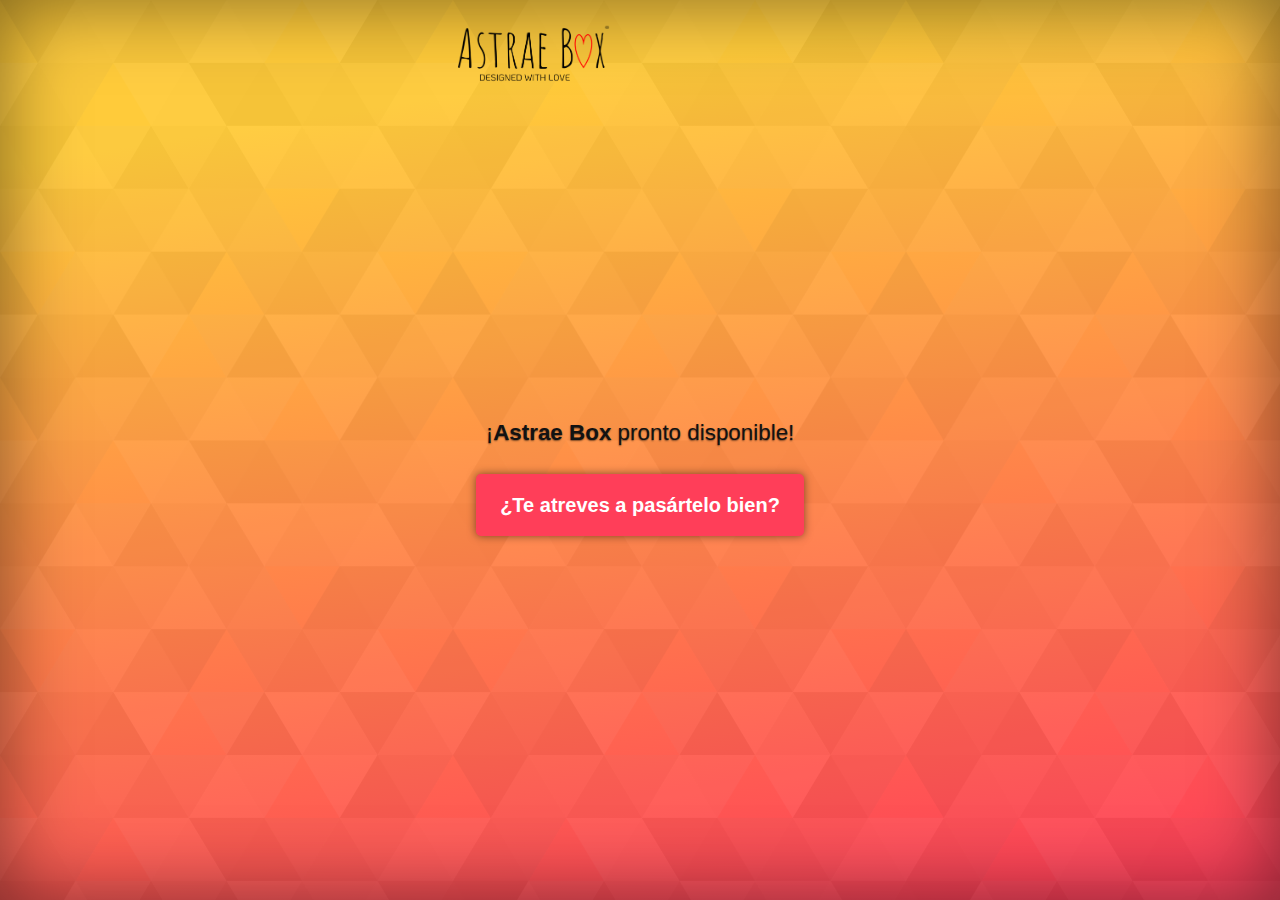
<file: index.html>
<!DOCTYPE html>
<html class="no-js" lang="en">
<head>
    <title>Astrae Box</title>
    <meta name="description" content="Nuevas Sorpresas cada mes y sin Suscripciones. Descubre la Sexualidad como nunca antes.
    Para ti, para tu pareja o para tus amigos, adéntrate al mundo de la Pasión." />
    <meta http-equiv="x-ua-compatible" content="ie=edge">
    <meta name="viewport" content="width=device-width, initial-scale=1.0" />

    <link rel="stylesheet" href="https://fonts.googleapis.com/css?family=Raleway:400,800">
    <link rel="stylesheet" href="https://use.fontawesome.com/releases/v5.5.0/css/all.css" integrity="sha384-B4dIYHKNBt8Bc12p+WXckhzcICo0wtJAoU8YZTY5qE0Id1GSseTk6S+L3BlXeVIU" crossorigin="anonymous">
    <!--link rel="stylesheet" href="/css/bootstrap.css">-->
    <link rel="stylesheet" href="https://stackpath.bootstrapcdn.com/bootstrap/4.1.3/css/bootstrap.min.css" integrity="sha384-MCw98/SFnGE8fJT3GXwEOngsV7Zt27NXFoaoApmYm81iuXoPkFOJwJ8ERdknLPMO" crossorigin="anonymous">
    <link rel="stylesheet" href="/css/styles.css">
</head>
<body class="text-center">
    <!-- Sección Cover -->
    <div class="cover-container d-flex mx-auto">
        <div class="cover-wrapper d-flex mx-auto flex-column">
            <header class="masthead mb-auto">
                <div class="inner">
                    <img class="masthead-brand nav-logotipo" src="/assets/logo.png" alt="Logotipo Astrae Box">                        
                </div>
            </header>
            <main role="main" class="inner cover">
                <p class="cover-description">¡<b>Astrae Box</b> pronto disponible!</p>
                <p class="lead">
                    <a href="#productos" id="boton-action" class="dat-btn btn btn-lg btn-secondary smooth-scroll">¿Te atreves a pasártelo bien?</a>
                </p>
            </main>
            <footer class="mastfoot mt-auto">
                <div class="inner">
                    <p><a class="flecha-abajo smooth-scroll" href="#descripcion">
                        <!--<i class="fas fa-angle-double-down"></i>-->
                        <i class="fas fa-angle-down"></i>
                    </a></p>
                </div>
            </footer>
        </div>
    </div>

            <!-- Scripts -->
            <!-- <script src="https://js.stripe.com/v3/"></script> -->
            <script src="/js/jquery.min.js"></script>
            <script src="/js/bootstrap.min.js"></script>
            <!-- Smooth scroll -->
            <script>
                $("a.smooth-scroll").on('click', function(e) {
                
                    // prevent default anchor click behavior
                    e.preventDefault();
                    
                    // store hash
                    var hash = this.hash;
                    
                    // animate
                    $('html, body').animate({
                        scrollTop: $(hash).offset().top
                    }, 300, function(){
                    
                        // when done, add hash to url
                        // (default click behaviour)
                        window.location.hash = hash;
                    });
                    
                });
            </script>

            <!-- Load Stripe.js on your website. -->
    <script src="https://js.stripe.com/v3"></script>

    <!-- Create a button that your customers click to complete their purchase. -->


    <script>
    var stripe = Stripe('pk_test_cRc4ulS65MTe1QmIRrpSnbFt', {
        betas: ['checkout_beta_4']
    });

    var checkoutButton = document.getElementById('checkout-button');
    checkoutButton.addEventListener('click', function () {
        // When the customer clicks on the button, redirect
        // them to Checkout.
        stripe.redirectToCheckout({
        items: [{sku: 'sku_EeGZQ5ZMFUl1wT', quantity: 1}],
        locale: 'es',
        //billing_address_collection: 'required',
        // Note that it is not guaranteed your customers will be redirected to this
        // URL *100%* of the time, it's possible that they could e.g. close the
        // tab between form submission and the redirect.
        successUrl: 'https://your-website.com/success',
        cancelUrl: 'https://your-website.com/canceled',
        })
        .then(function (result) {
        if (result.error) {
            // If `redirectToCheckout` fails due to a browser or network
            // error, display the localized error message to your customer.
            var displayError = document.getElementById('error-message');
            displayError.textContent = result.error.message;
        }
        });
    });
    </script>
</body>
</html>
</file>
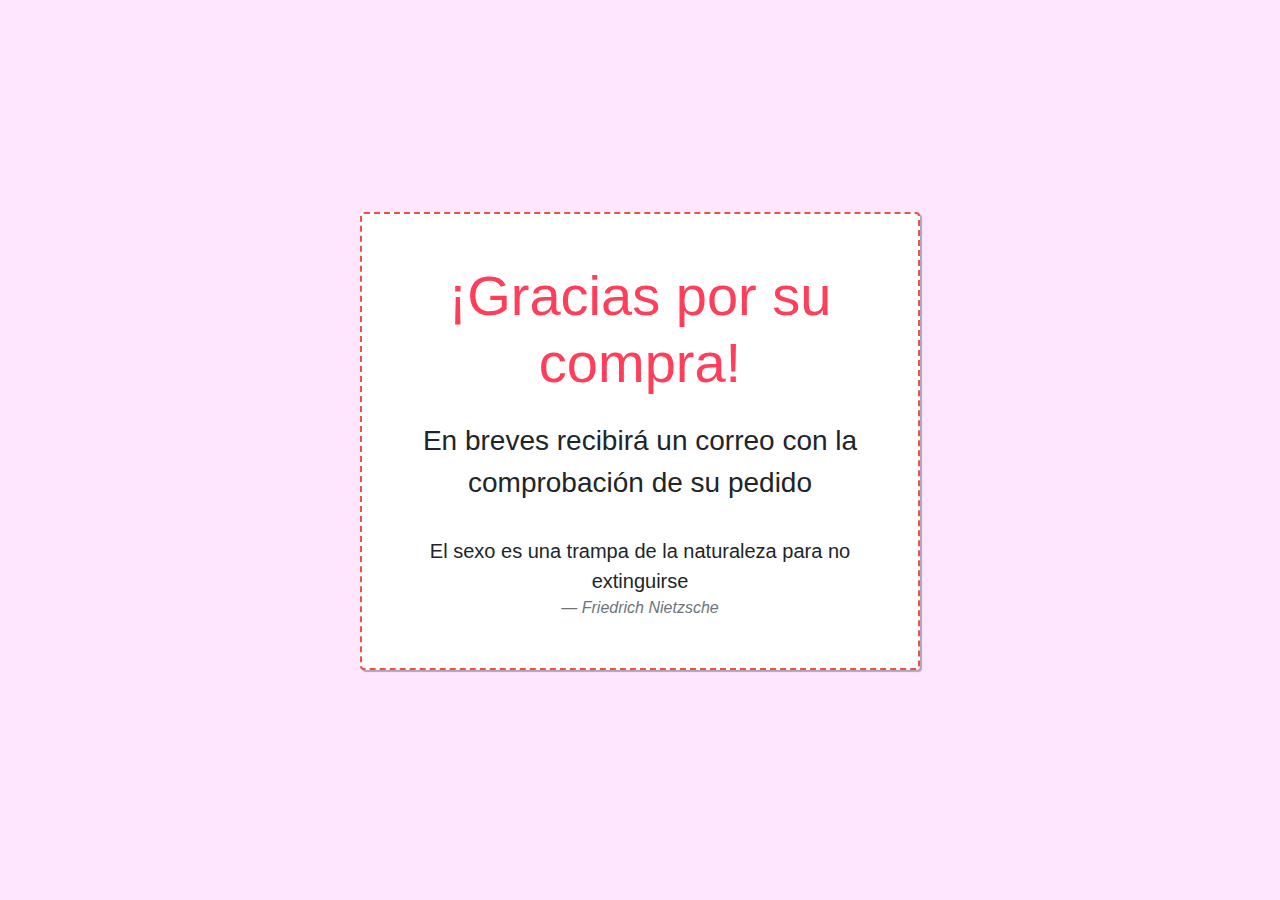
<file: gracias_su_compra.html>
<!DOCTYPE html>
<html class="no-js" lang="es">
    <head>
        <title>Gracias por su compra</title>
        <meta http-equiv="x-ua-compatible" content="ie=edge">
	    <meta name="viewport" content="width=device-width, initial-scale=1.0" />

        <link rel="stylesheet" href="https://fonts.googleapis.com/css?family=Raleway:400,800">
        <link rel="stylesheet" href="https://use.fontawesome.com/releases/v5.5.0/css/all.css" integrity="sha384-B4dIYHKNBt8Bc12p+WXckhzcICo0wtJAoU8YZTY5qE0Id1GSseTk6S+L3BlXeVIU" crossorigin="anonymous">
        <!--link rel="stylesheet" href="/css/bootstrap.css">-->
        <link rel="stylesheet" href="https://stackpath.bootstrapcdn.com/bootstrap/4.1.3/css/bootstrap.min.css" integrity="sha384-MCw98/SFnGE8fJT3GXwEOngsV7Zt27NXFoaoApmYm81iuXoPkFOJwJ8ERdknLPMO" crossorigin="anonymous">
        <link rel="stylesheet" href="/css/styles.css">
    </head>

    <body class="fullpage-cover compras-fondo text-center">
        <div id="modulo-gracias" class="modulo-central col-md-6 mx-auto">
            <h1 id="titulo-gracias" class="display-4">¡Gracias por su compra!</h1>
            <p id="info-gracias">En breves recibirá un correo con la comprobación de su pedido</p>
            <blockquote id="cita-gracias" class="blockquote">
                <p class="mb-0">El sexo es una trampa de la naturaleza para no extinguirse</p>
                <cite class="blockquote-footer">Friedrich Nietzsche</cite>
            </blockquote>
        </div>
        

        <!-- Scripts -->
        <script src="https://js.stripe.com/v3/"></script>
        <script src="/js/jquery.min.js"></script>
        <script src="/js/bootstrap.min.js"></script>
        <script>
            $("a.smooth-scroll").on('click', function(e) {
            
                // prevent default anchor click behavior
                e.preventDefault();
                
                // store hash
                var hash = this.hash;
                
                // animate
                $('html, body').animate({
                    scrollTop: $(hash).offset().top
                }, 300, function(){
                
                    // when done, add hash to url
                    // (default click behaviour)
                    window.location.hash = hash;
                });
                
            });
        </script>
    </body>
</html>
</file>
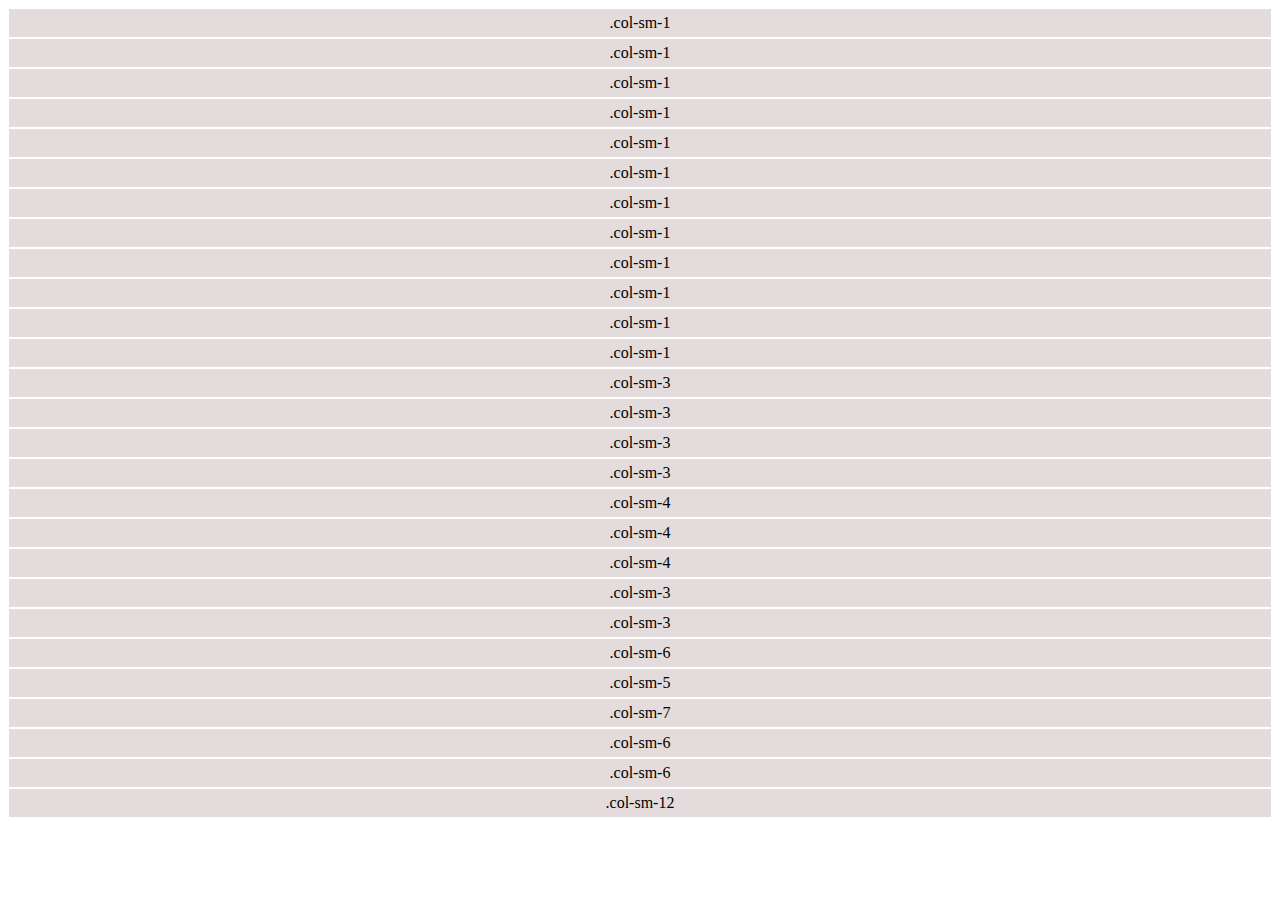
<file: test.html>
<html lang="en">
   <head>
      <!-- Meta tags -->
      <meta charset="utf-8">
      <meta name="viewport" content="width=device-width, initial-scale=1, shrink-to-fit=no">
      <!-- Bootstrap CSS -->
      <link rel="stylesheet" href="https://stackpath.bootstrapcdn.com/bootstrap/4.1.3/css/bootstrap.min.css" integrity="sha384-MCw98/SFnGE8fJT3GXwEOngsV7Zt27NXFoaoApmYm81iuXoPkFOJwJ8ERdknLPMO" crossorigin="anonymous">
      <title>Bootstrap 4 Example</title>
      <style>
         .grid_system  div[class^="col"] {
         border: 1px solid white;
         background: #e4dcdc;
         text-align: center;
         padding-top: 5px;
         padding-bottom: 5px
         }
      </style>
   </head>
   <body>
      <div class="grid_system">
         <div class="row">
            <div class="col-sm-1">.col-sm-1</div>
            <div class="col-sm-1">.col-sm-1</div>
            <div class="col-sm-1">.col-sm-1</div>
            <div class="col-sm-1">.col-sm-1</div>
            <div class="col-sm-1">.col-sm-1</div>
            <div class="col-sm-1">.col-sm-1</div>
            <div class="col-sm-1">.col-sm-1</div>
            <div class="col-sm-1">.col-sm-1</div>
            <div class="col-sm-1">.col-sm-1</div>
            <div class="col-sm-1">.col-sm-1</div>
            <div class="col-sm-1">.col-sm-1</div>
            <div class="col-sm-1">.col-sm-1</div>
         </div>
         <div class="row">
            <div class="col-sm-3">.col-sm-3</div>
            <div class="col-sm-3">.col-sm-3</div>
            <div class="col-sm-3">.col-sm-3</div>
            <div class="col-sm-3">.col-sm-3</div>
         </div>
         <div class="row">
            <div class="col-sm-4">.col-sm-4</div>
            <div class="col-sm-4">.col-sm-4</div>
            <div class="col-sm-4">.col-sm-4</div>
         </div>
         <div class="row">
            <div class="col-sm-3">.col-sm-3</div>
            <div class="col-sm-3">.col-sm-3</div>
            <div class="col-sm-6">.col-sm-6</div>
         </div>
         <div class="row">
            <div class="col-sm-5">.col-sm-5</div>
            <div class="col-sm-7">.col-sm-7</div>
         </div>
         <div class="row">
            <div class="col-sm-6">.col-sm-6</div>
            <div class="col-sm-6">.col-sm-6</div>
         </div>
         <div class="row">
            <div class="col-sm-12">.col-sm-12</div>
         </div>
      </div>
      <!-- jQuery first, then Popper.js, then Bootstrap JS -->
      <script src="https://code.jquery.com/jquery-3.3.1.slim.min.js" integrity="sha384-q8i/X+965DzO0rT7abK41JStQIAqVgRVzpbzo5smXKp4YfRvH+8abtTE1Pi6jizo" crossorigin="anonymous"></script>
      <script src="https://cdnjs.cloudflare.com/ajax/libs/popper.js/1.14.3/umd/popper.min.js" integrity="sha384-ZMP7rVo3mIykV+2+9J3UJ46jBk0WLaUAdn689aCwoqbBJiSnjAK/l8WvCWPIPm49" crossorigin="anonymous"></script>
      <script src="https://stackpath.bootstrapcdn.com/bootstrap/4.1.3/js/bootstrap.min.js" integrity="sha384-ChfqqxuZUCnJSK3+MXmPNIyE6ZbWh2IMqE241rYiqJxyMiZ6OW/JmZQ5stwEULTy" crossorigin="anonymous"></script>
   </body>
</html>
</file>
